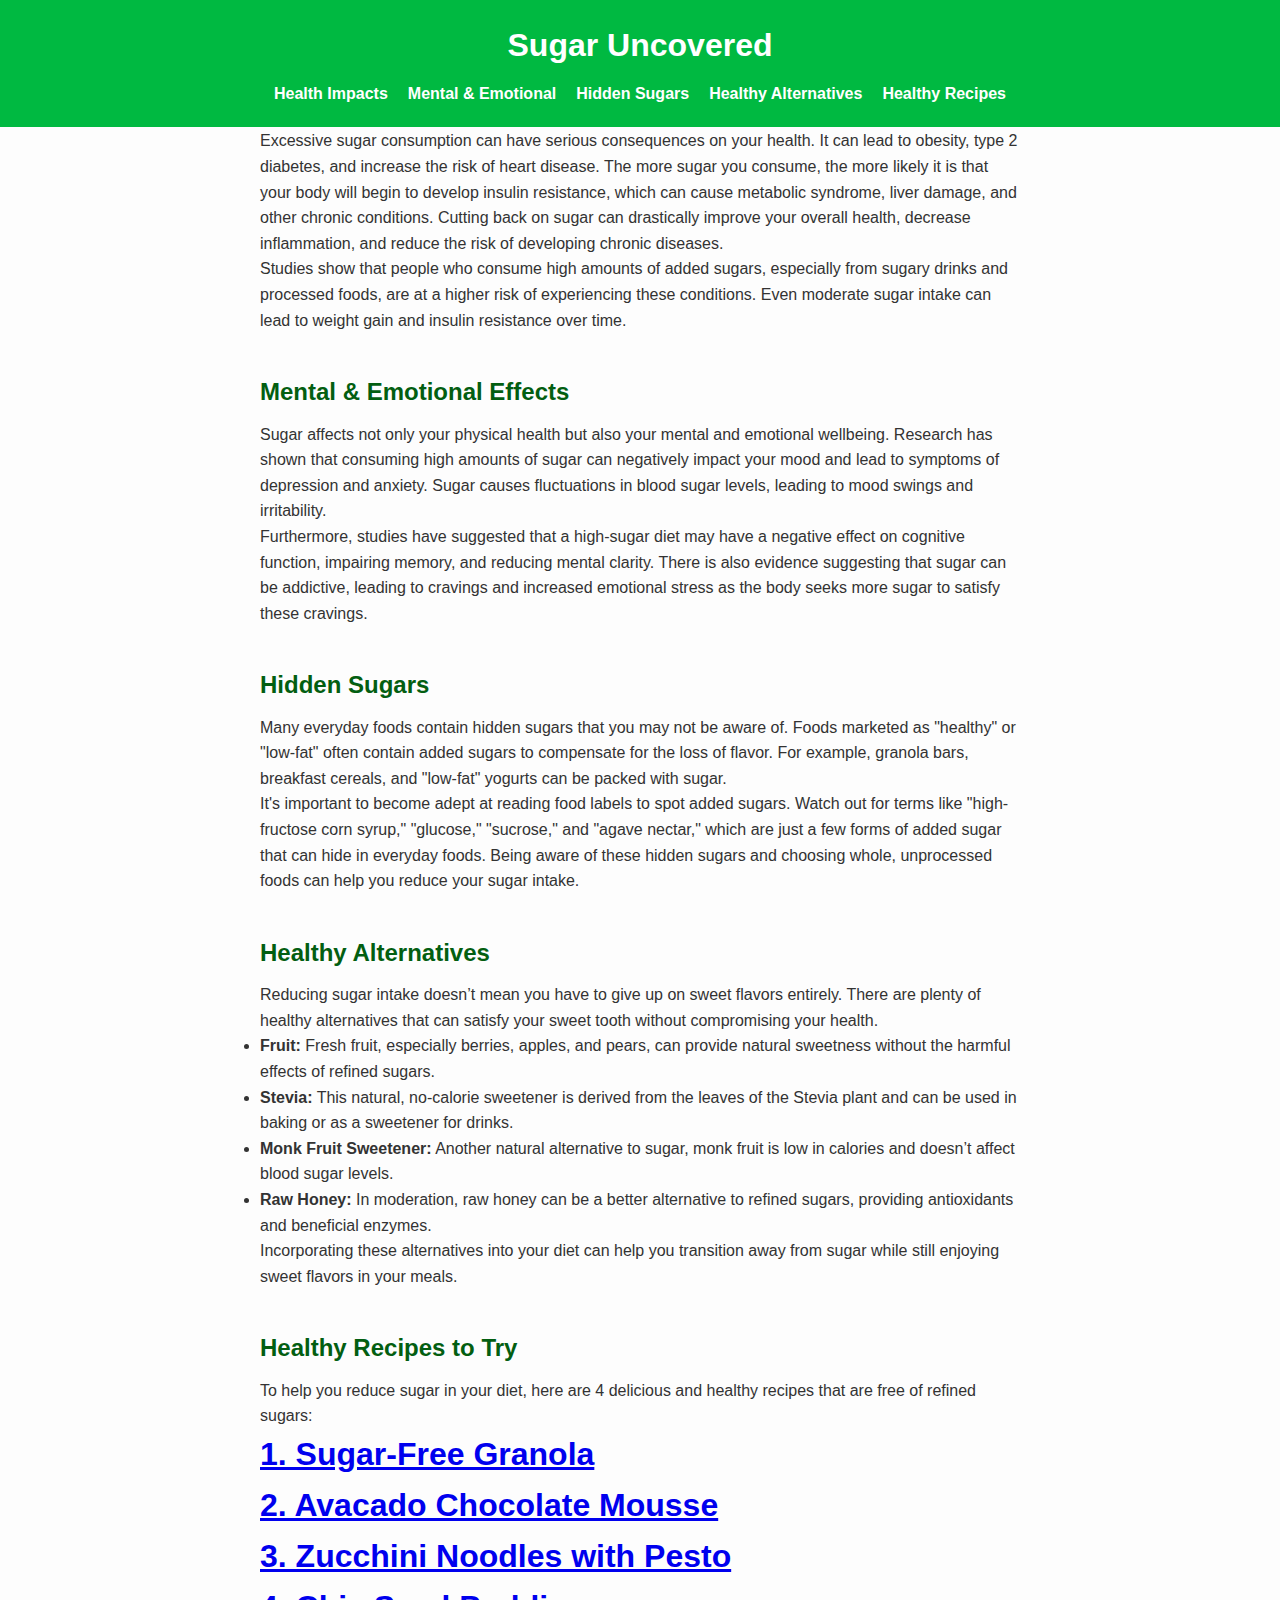
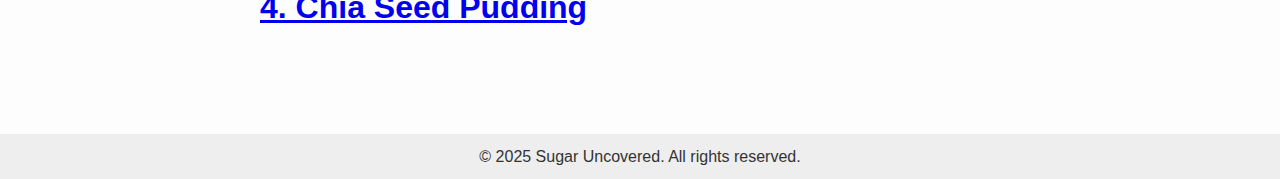
<file: 新建文件夹/index.html>
<!DOCTYPE html>
<html lang="en">
<head>
  <meta charset="UTF-8" />
  <meta name="viewport" content="width=device-width, initial-scale=1.0"/>
  <title>The Dangers of Sugar</title>
  <link rel="stylesheet" href="styles.css" />
</head>
<body>

  <header>
    <h1>Sugar Uncovered</h1>
    <nav>
      <ul>
        <li><a href="#health">Health Impacts</a></li>
        <li><a href="#mental">Mental & Emotional</a></li>
        <li><a href="#hidden">Hidden Sugars</a></li>
        <li><a href="#alternatives">Healthy Alternatives</a></li>
        <li><a href="#recipes">Healthy Recipes</a></li>
      </ul>
    </nav>
  </header>

  <main>
    <section id="health">
      <h2>Health Impacts</h2>
      <p>Excessive sugar consumption can have serious consequences on your health. It can lead to obesity, type 2 diabetes, and increase the risk of heart disease. The more sugar you consume, the more likely it is that your body will begin to develop insulin resistance, which can cause metabolic syndrome, liver damage, and other chronic conditions. Cutting back on sugar can drastically improve your overall health, decrease inflammation, and reduce the risk of developing chronic diseases.</p>
      <p>Studies show that people who consume high amounts of added sugars, especially from sugary drinks and processed foods, are at a higher risk of experiencing these conditions. Even moderate sugar intake can lead to weight gain and insulin resistance over time.</p>
    </section>

    <section id="mental">
      <h2>Mental & Emotional Effects</h2>
      <p>Sugar affects not only your physical health but also your mental and emotional wellbeing. Research has shown that consuming high amounts of sugar can negatively impact your mood and lead to symptoms of depression and anxiety. Sugar causes fluctuations in blood sugar levels, leading to mood swings and irritability.</p>
      <p>Furthermore, studies have suggested that a high-sugar diet may have a negative effect on cognitive function, impairing memory, and reducing mental clarity. There is also evidence suggesting that sugar can be addictive, leading to cravings and increased emotional stress as the body seeks more sugar to satisfy these cravings.</p>
    </section>

    <section id="hidden">
      <h2>Hidden Sugars</h2>
      <p>Many everyday foods contain hidden sugars that you may not be aware of. Foods marketed as "healthy" or "low-fat" often contain added sugars to compensate for the loss of flavor. For example, granola bars, breakfast cereals, and "low-fat" yogurts can be packed with sugar.</p>
      <p>It's important to become adept at reading food labels to spot added sugars. Watch out for terms like "high-fructose corn syrup," "glucose," "sucrose," and "agave nectar," which are just a few forms of added sugar that can hide in everyday foods. Being aware of these hidden sugars and choosing whole, unprocessed foods can help you reduce your sugar intake.</p>
    </section>

    <section id="alternatives">
      <h2>Healthy Alternatives</h2>
      <p>Reducing sugar intake doesn’t mean you have to give up on sweet flavors entirely. There are plenty of healthy alternatives that can satisfy your sweet tooth without compromising your health.</p>
      <ul>
        <li><strong>Fruit:</strong> Fresh fruit, especially berries, apples, and pears, can provide natural sweetness without the harmful effects of refined sugars.</li>
        <li><strong>Stevia:</strong> This natural, no-calorie sweetener is derived from the leaves of the Stevia plant and can be used in baking or as a sweetener for drinks.</li>
        <li><strong>Monk Fruit Sweetener:</strong> Another natural alternative to sugar, monk fruit is low in calories and doesn’t affect blood sugar levels.</li>
        <li><strong>Raw Honey:</strong> In moderation, raw honey can be a better alternative to refined sugars, providing antioxidants and beneficial enzymes.</li>
      </ul>
      <p>Incorporating these alternatives into your diet can help you transition away from sugar while still enjoying sweet flavors in your meals.</p>
    </section>

    <section id="recipes">
      <h2>Healthy Recipes to Try</h2>
      <p>To help you reduce sugar in your diet, here are 4 delicious and healthy recipes that are free of refined sugars:</p>

      <div class="recipe">
        <a href="granola.html"><h3>1. Sugar-Free Granola</h3></a>
        
      </div>

      <div class="recipe">
        <a href="avacado.html"><h3>2. Avacado Chocolate Mousse</h3></a>
      </div>
    
      </div>

      <div class="recipe">
        <a href="Zucchini.html"><h3>3. Zucchini Noodles with Pesto</h3></a>
        
      </div>

      <div class="recipe">
        <a href="chia.html"><h3>4. Chia Seed Pudding</h3></a>
        
      </div>
    </section>
  </main>

  <footer>
    <p>&copy; 2025 Sugar Uncovered. All rights reserved.</p>
  </footer>

</body>
</html>
</file>
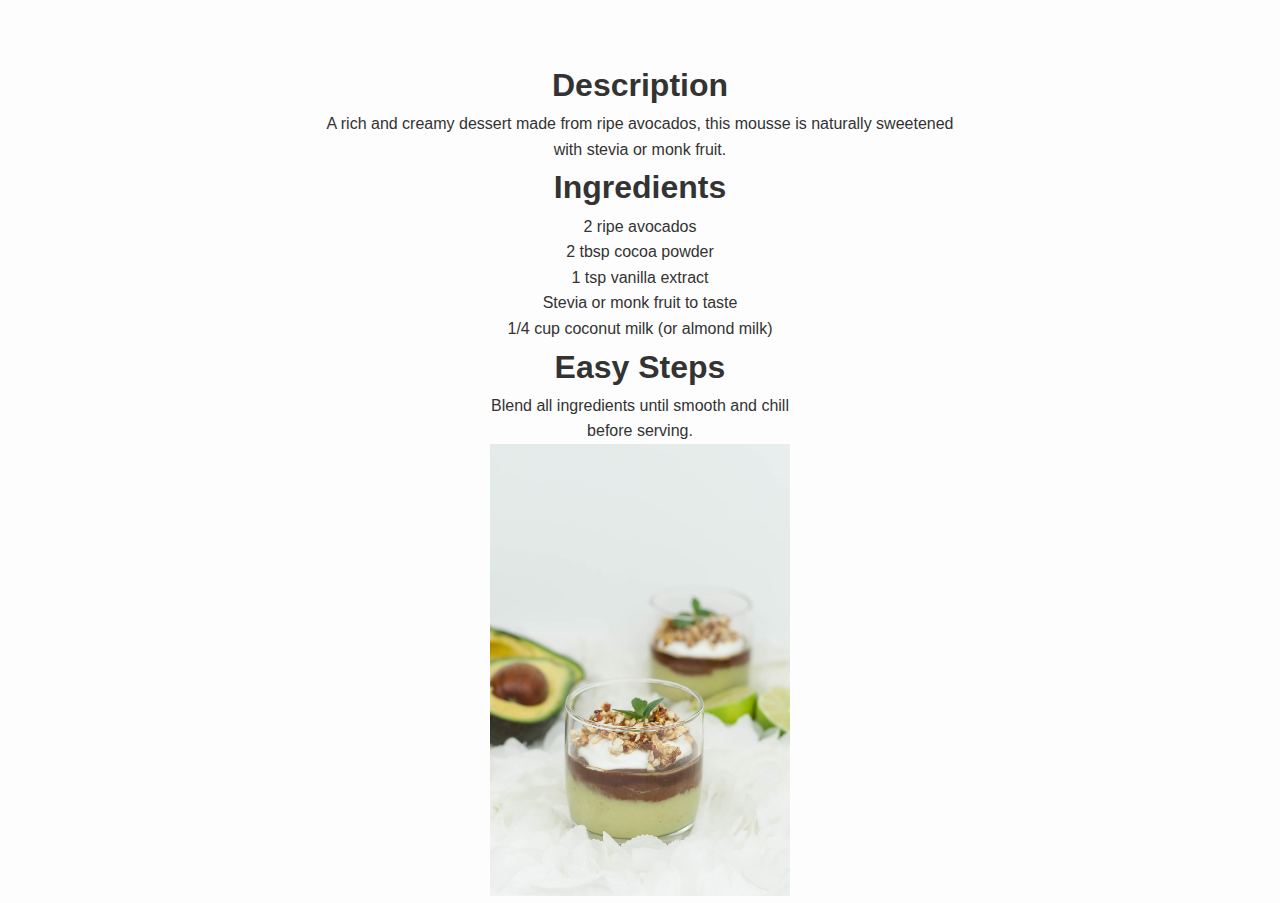
<file: 新建文件夹/avacado.html>
<!DOCTYPE html>
<html lang="en">
<head>
    <meta charset="UTF-8">
    <meta name="viewport" content="width=device-width, initial-scale=1.0">
    <title>Document</title>
    <link rel="stylesheet" href="styles.css">
</head>
<body>
    <div class="para">
        <h3>Description</h3>
        <p>A rich and creamy dessert made from ripe avocados, this mousse is naturally sweetened with stevia or monk fruit.</p>
        <ul class="para">
          <h3>Ingredients</h3>
          <li>2 ripe avocados</li>
          <li>2 tbsp cocoa powder</li>
          <li>1 tsp vanilla extract</li>
          <li>Stevia or monk fruit to taste</li>
          <li>1/4 cup coconut milk (or almond milk)</li>
        </ul>
        <h3>Easy Steps</h3>
        <p class="para">Blend all ingredients until smooth and chill before serving.</p>
        <img src="Avocado-Trifle_04.jpg" alt="" class="avacado" class="para">
    </div>
    
</body>
</html>
</file>
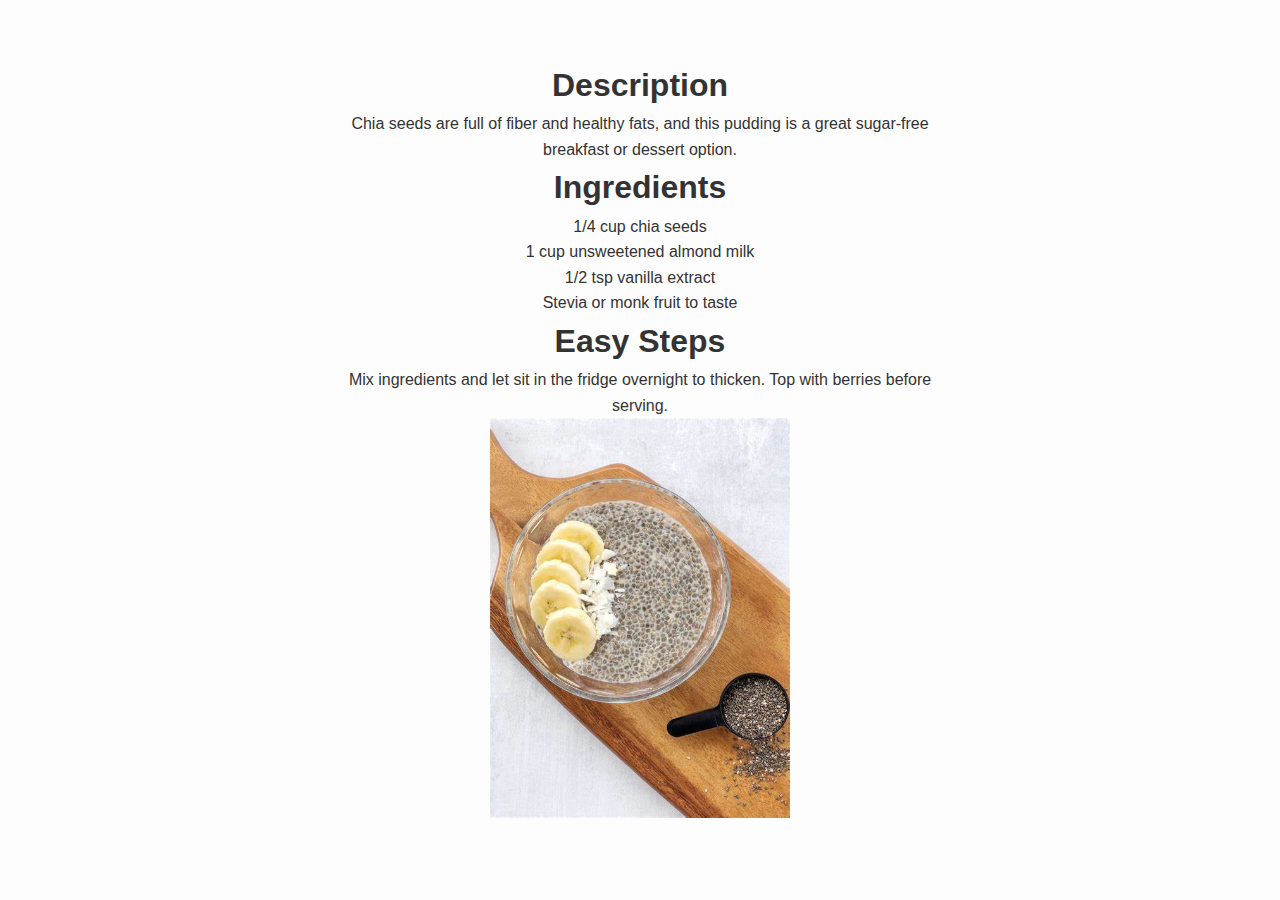
<file: 新建文件夹/chia.html>
<!DOCTYPE html>
<html lang="en">
<head>
    <meta charset="UTF-8">
    <meta name="viewport" content="width=device-width, initial-scale=1.0">
    <title>Document</title>
    <link rel="stylesheet" href="styles.css">
</head>
<body>
    <div class="para">
        <h3>Description</h3>
        <p >Chia seeds are full of fiber and healthy fats, and this pudding is a great sugar-free breakfast or dessert option.</p>
        <ul class="para">
          <h3>Ingredients</h3>
          <li>1/4 cup chia seeds</li>
          <li>1 cup unsweetened almond milk</li>
          <li>1/2 tsp vanilla extract</li>
          <li>Stevia or monk fruit to taste</li>
        </ul>
        <h3>Easy Steps</h3>
        <p>Mix ingredients and let sit in the fridge overnight to thicken. Top with berries before serving.</p>
         <img src="chia.jpg" alt="" class="chia">
    </div>
     
</body>
</html>
</file>
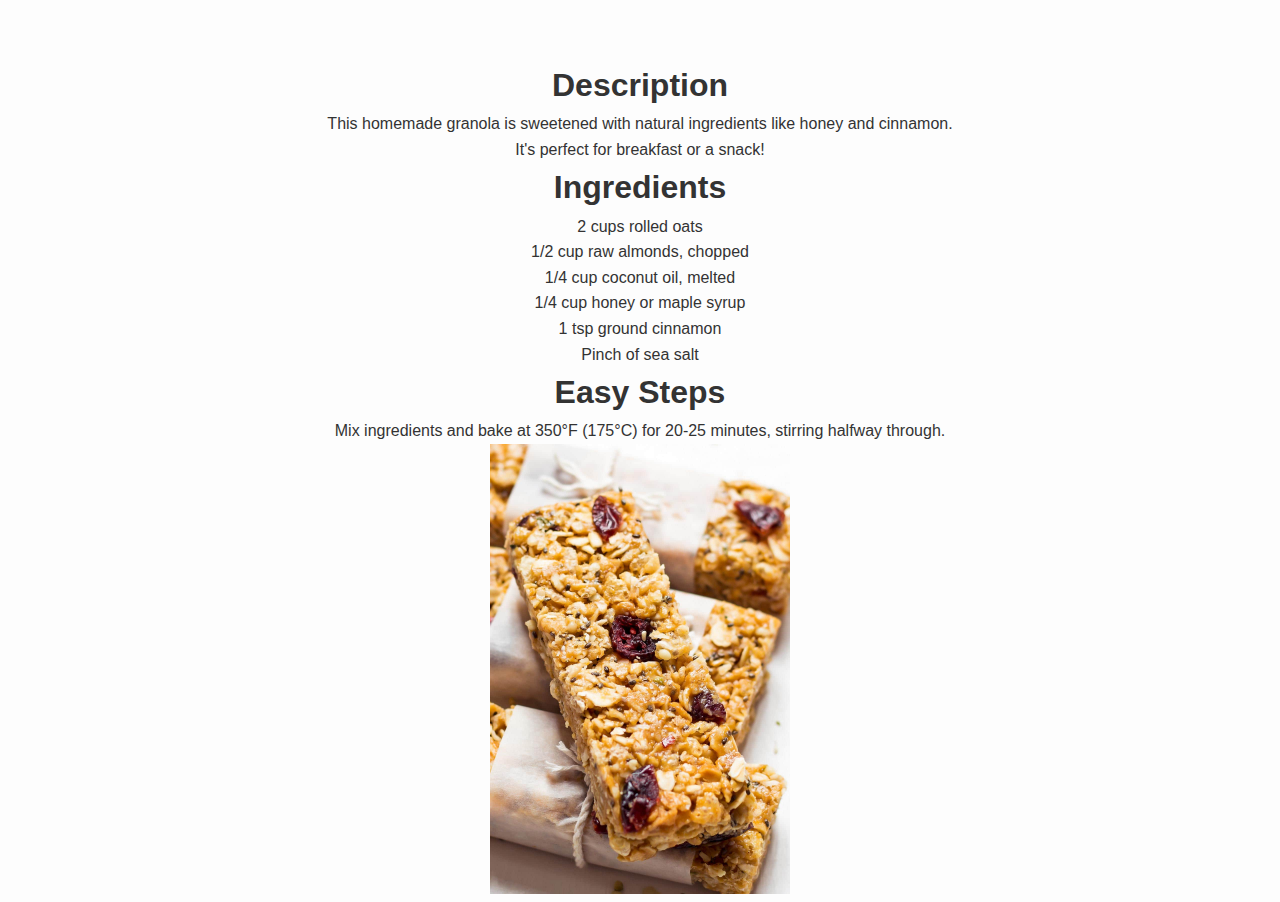
<file: 新建文件夹/granola.html>
<!DOCTYPE html>
<html lang="en">
<head>
    <meta charset="UTF-8">
    <meta name="viewport" content="width=device-width, initial-scale=1.0">
    <title>Document</title>
    <link rel="stylesheet" href="styles.css">
</head>
<body>
    <div class="para">
        <h3>Description</h3>
        <p>This homemade granola is sweetened with natural ingredients like honey and cinnamon. It's perfect for breakfast or a snack!</p>
        <ul class="para">
          <h3>Ingredients</h3>  
          <li>2 cups rolled oats</li>
          <li>1/2 cup raw almonds, chopped</li>
          <li>1/4 cup coconut oil, melted</li>
          <li>1/4 cup honey or maple syrup</li>
          <li>1 tsp ground cinnamon</li>
          <li>Pinch of sea salt</li>
        </ul>
        <h3>Easy Steps</h3>
        <p>Mix ingredients and bake at 350°F (175°C) for 20-25 minutes, stirring halfway through.</p>
        <img src="Healthy-Homemade-Granola-Bars.jpg" alt="" class="granolabar">
    </div>
    
</body>
</html>
</file>
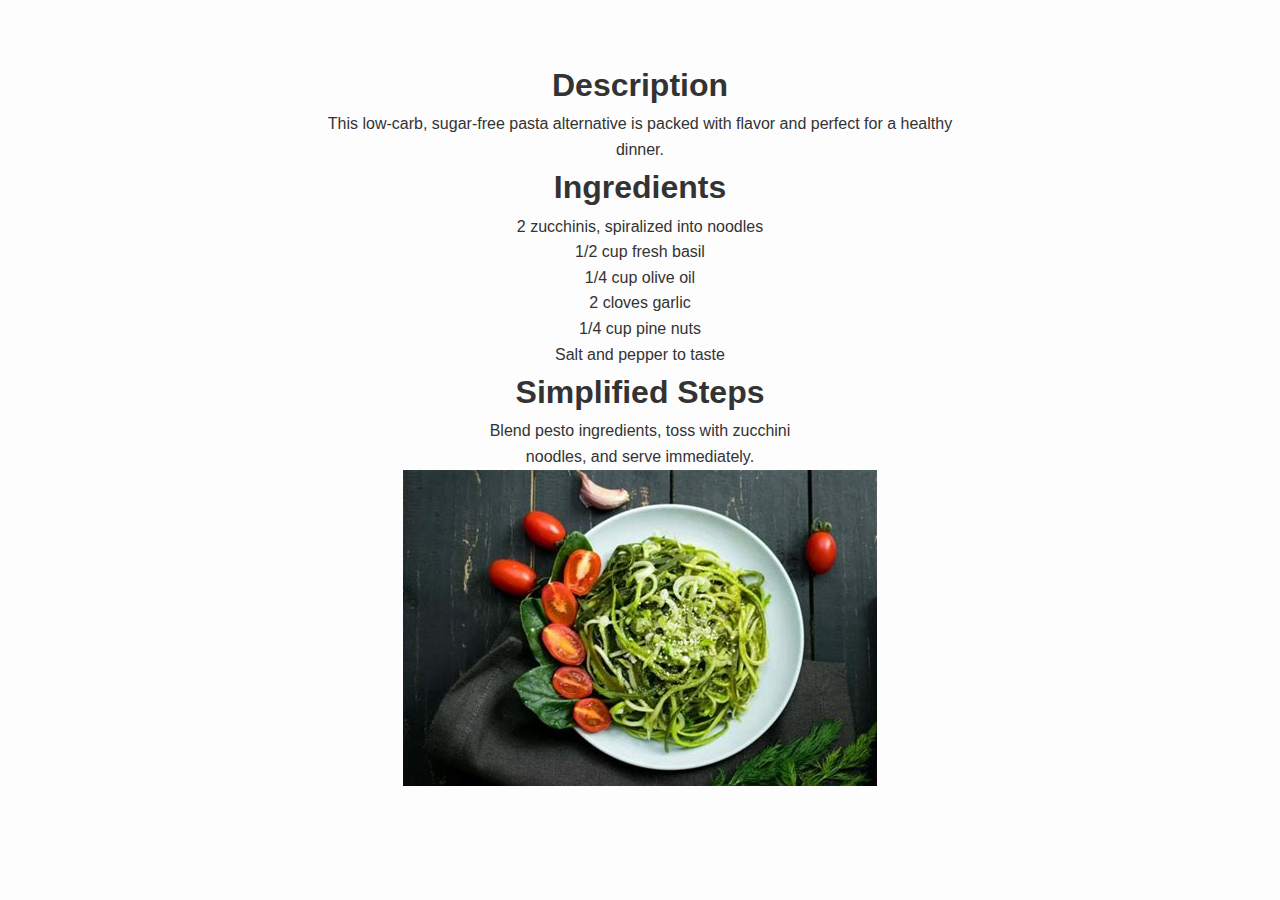
<file: 新建文件夹/Zucchini.html>
<!DOCTYPE html>
<html lang="en">
<head>
    <meta charset="UTF-8">
    <meta name="viewport" content="width=device-width, initial-scale=1.0">
    <title>Document</title>
    <link rel="stylesheet" href="styles.css">


</head>
<body>
    <div class="para">
        <h3>Description</h3>
      <p>This low-carb, sugar-free pasta alternative is packed with flavor and perfect for a healthy dinner.</p>
       <ul class="para">
        <h3>Ingredients</h3>
          <li>2 zucchinis, spiralized into noodles</li>
          <li>1/2 cup fresh basil</li>
          <li>1/4 cup olive oil</li>
          <li>2 cloves garlic</li>
          <li>1/4 cup pine nuts</li>
          <li>Salt and pepper to taste</li>
        </ul>
       <h3 class="para">Simplified Steps</h3>
        <p class="para">Blend pesto ingredients, toss with zucchini noodles, and serve immediately.</p>
        <img src="Zuchini.jpg" alt="" class="Zucchini">
    </div>
    
</body>
</html>
</file>
<file: 新建文件夹/styles.css>
/* General Reset */
* {
  margin: 0;
  padding: 0;
  box-sizing: border-box;
}

body {
  font-family: Arial, sans-serif;
  line-height: 1.6;
  background: #fdfdfd;
  color: #333;
  padding-top: 60px;
}

/* Header Styles */
header {
  background: #00b941;
  color: white;
  padding: 20px 0;
  position: fixed;
  width: 100%;
  top: 0;
  z-index: 1000;
  text-align: center;
}

header h1 {
  margin-bottom: 10px;
}

nav ul {
  list-style: none;
  display: flex;
  justify-content: center;
  gap: 20px;
}

nav a {
  color: white;
  text-decoration: none;
  font-weight: bold;
}

nav a:hover {
  text-decoration: underline;
}

/* Section Styles */
main {
  max-width: 800px;
  margin: auto;
  padding: 20px;
}

section {
  margin-bottom: 40px;
}

section h2 {
  color: #035e11;
  margin-bottom: 10px;
}

footer {
  background: #eee;
  text-align: center;
  padding: 10px;
  margin-top: 40px;
}

.granolabar{
  max-width: 300px;
  max-height: 500px;
}

.avacado{
   max-width: 300px;
   max-height: 500px;
}

.Zucchini{
   max-width:500px;
   max-height: 700px;
}

.chia{
   max-width:300px;
   max-height: 500px;
}

h3{
  font-size: 32px;
}
.para{
  text-align: center;
  display: block;
  margin-left: auto;
  margin-right: auto;
  width: 50%;
  list-style-type:none;
}
</file>
